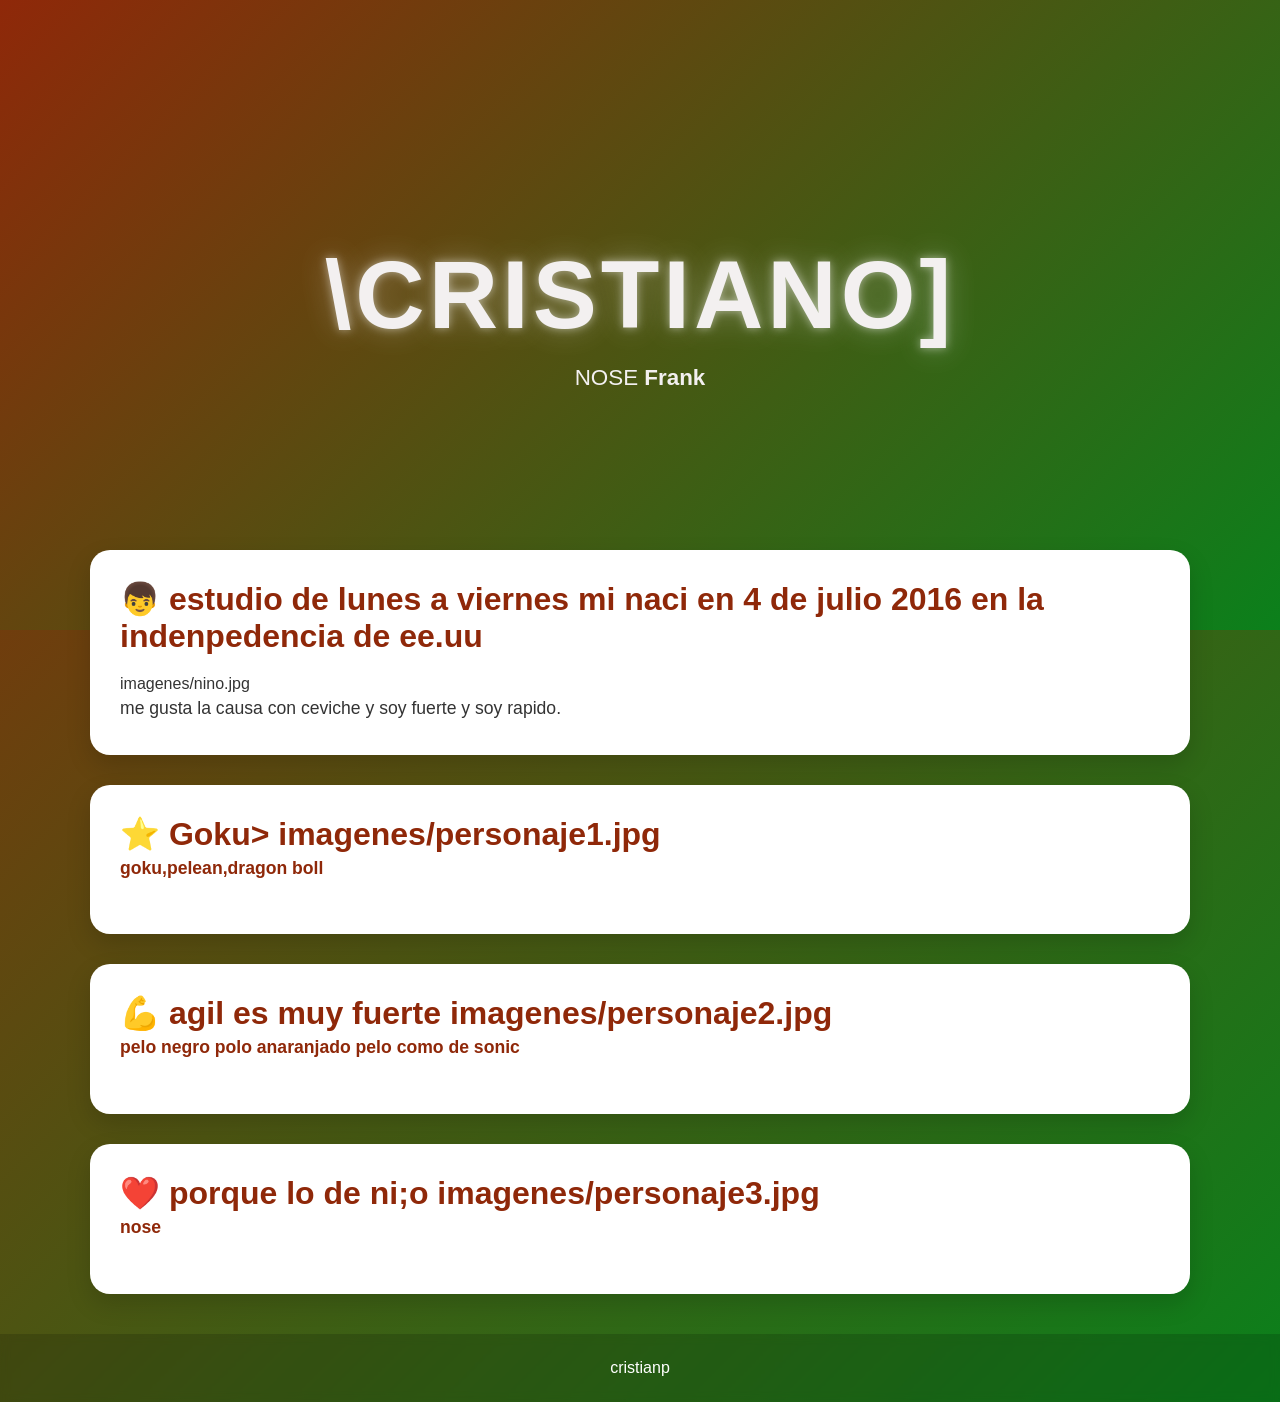
<file: docs/personajeFavorito/index.html>
<!DOCTYPE html>
<html lang="es">

<head>
    <meta charset="UTF-8">
    <meta name="viewport" content="width=device-width, initial-scale=1.0">
    <title>[Nombre del Personaje]</title>
    <link rel="stylesheet" href="style.css">
</head>

<body>

    <header class="hero">
        <div class="hero-content">
            <h1>\cristiano]</h1>
            <p>NOSE <strong>Frank
                </strong></p>
        </div>
    </header>

    <main>

        <section class="card">
            <h2>👦 estudio de lunes a viernes mi naci en 4 de julio 2016 
                en la indenpedencia de ee.uu
            </h2>
            imagenes/nino.jpg

            <p>
                me gusta la causa con ceviche y soy fuerte y soy rapido.
            </p>
        </section>

        <section class="card">
            <h2>⭐ Goku>
            imagenes/personaje1.jpg

            <p>
goku,pelean,dragon boll
            </p>
        </section>

        <section class="card">
            <h2>💪 agil es muy fuerte
            imagenes/personaje2.jpg

            <p>
                pelo negro polo anaranjado pelo como de sonic
            </p>
        </section>

        <section class="card">
            <h2>❤️ porque lo de ni;o
            imagenes/personaje3.jpg

            <p>
                nose
            </p>
        </section>

    </main>

    <footer>
        <p>cristianp
    </footer>

</body>

</html>
</file>
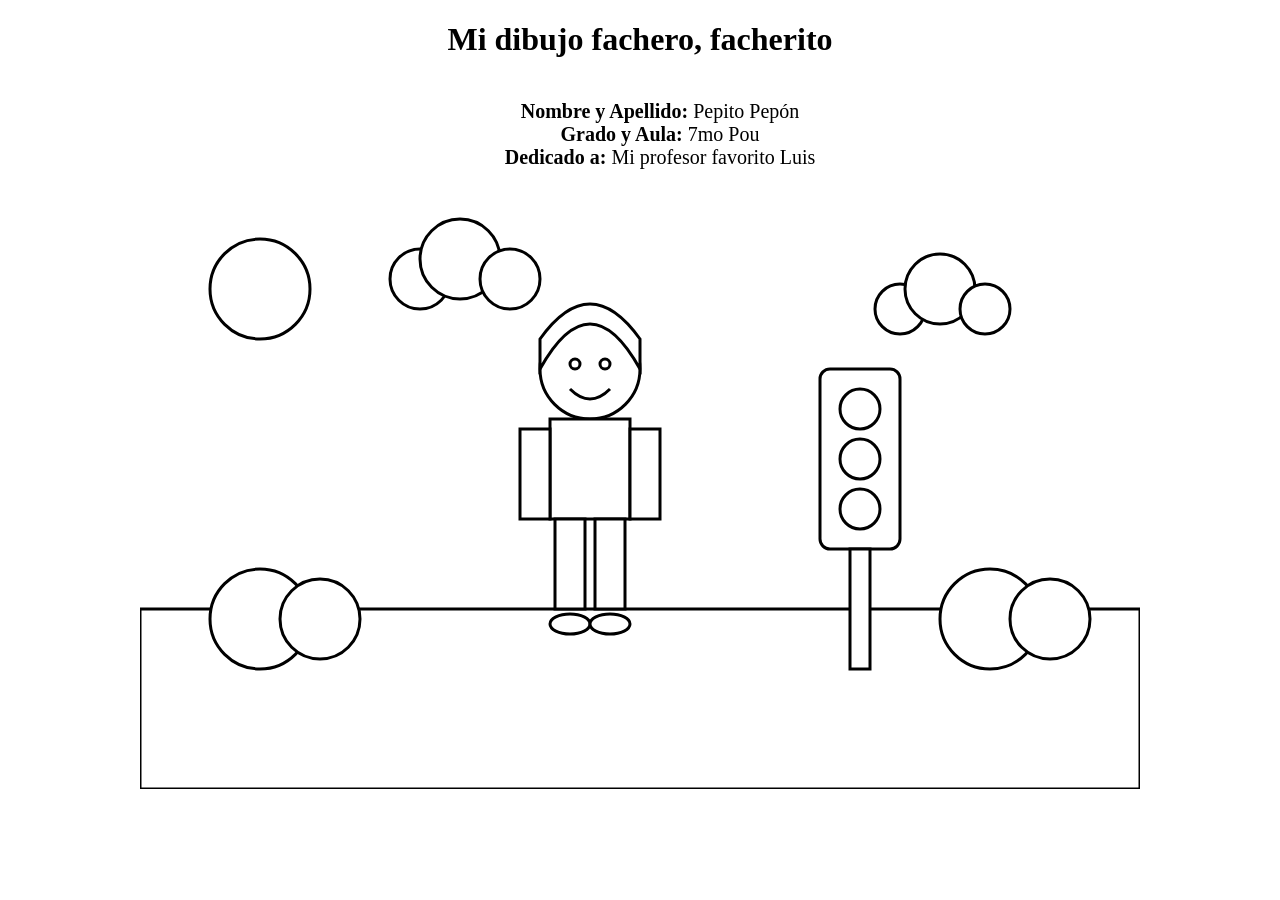
<file: docs/semaforoRGB/index.html>
<!DOCTYPE html>
<html lang="es">
<head>
    <meta charset="UTF-8">
    <title>Dibujo para colorear</title>
    <link rel="stylesheet" href="estilos.css">
</head>
<body>
<h1>Mi dibujo fachero, facherito</h1>
<ul>
  <li><strong>Nombre y Apellido:</strong> Pepito Pepón</li>
  <li><strong>Grado y Aula:</strong> 7mo Pou</li>
  <li><strong>Dedicado a:</strong> Mi profesor favorito Luis</li>
</ul>
<svg viewBox="0 0 1000 600" class="dibujo cielo">

    <!-- Sol -->
    <circle class="sol" cx="120" cy="100" r="50"/>

    <!-- Nubes -->
    <g class="nube">
        <circle class="nube-cuerpo" cx="280" cy="90" r="30"/>
        <circle class="nube-cuerpo" cx="320" cy="70" r="40"/>
        <circle class="nube-cuerpo" cx="370" cy="90" r="30"/>
    </g>

    <g class="nube">
        <circle class="nube-cuerpo" cx="760" cy="120" r="25"/>
        <circle class="nube-cuerpo" cx="800" cy="100" r="35"/>
        <circle class="nube-cuerpo" cx="845" cy="120" r="25"/>
    </g>

    <!-- Césped -->
    <rect class="cesped" x="0" y="420" width="1000" height="180"/>

    <!-- Arbustos -->
    <circle class="arbusto" cx="120" cy="430" r="50"/>
    <circle class="arbusto" cx="180" cy="430" r="40"/>

    <circle class="arbusto" cx="850" cy="430" r="50"/>
    <circle class="arbusto" cx="910" cy="430" r="40"/>

    <!-- Semáforo -->
    <g class="semaforo">

        <rect class="cuerpo-semaforo"
              x="680"
              y="180"
              width="80"
              height="180"
              rx="10"/>

        <circle class="luz-roja"
                cx="720"
                cy="220"
                r="20"/>

        <circle class="luz-amarilla"
                cx="720"
                cy="270"
                r="20"/>

        <circle class="luz-verde"
                cx="720"
                cy="320"
                r="20"/>

        <rect class="palo-semaforo"
              x="710"
              y="360"
              width="20"
              height="120"/>

    </g>

    <!-- Persona -->

    <!-- Cabeza -->
    <circle class="piel"
            cx="450"
            cy="180"
            r="50"/>

    <!-- Cabello -->
    <path class="cabello"
          d="M400 180
             Q450 90 500 180
             L500 150
             Q450 80 400 150 Z"/>

    <!-- Ojos -->
    <circle class="ojo"
            cx="435"
            cy="175"
            r="5"/>

    <circle class="ojo"
            cx="465"
            cy="175"
            r="5"/>

    <!-- Sonrisa -->
    <path class="boca"
          d="M430 200 Q450 220 470 200"/>

    <!-- Polo -->
    <rect class="polo"
          x="410"
          y="230"
          width="80"
          height="100"/>

    <!-- Brazos -->
    <rect class="piel"
          x="380"
          y="240"
          width="30"
          height="90"/>

    <rect class="piel"
          x="490"
          y="240"
          width="30"
          height="90"/>

    <!-- Pantalón -->
    <rect class="pantalon"
          x="415"
          y="330"
          width="30"
          height="90"/>

    <rect class="pantalon"
          x="455"
          y="330"
          width="30"
          height="90"/>

    <!-- Zapatos -->
    <ellipse class="zapato"
             cx="430"
             cy="435"
             rx="20"
             ry="10"/>

    <ellipse class="zapato"
             cx="470"
             cy="435"
             rx="20"
             ry="10"/>

</svg>

</body>
</html>
</file>
<file: docs/personajeFavorito/style.css>
/*======================================
  PALETA DE COLORES
======================================*/
:root {
    --color-primario: #8f2809;
    --color-secundario: #0b801b;
}

/*======================================
  CONFIGURACIÓN GENERAL
======================================*/
* {
    margin: 0;
    padding: 0;
    box-sizing: border-box;
}

body {
    font-family: "Segoe UI", Arial, sans-serif;

    background: linear-gradient(
        135deg,
        var(--color-primario),
        var(--color-secundario)
    );

    min-height: 100vh;
    color: #333;
}

/*======================================
  HERO
======================================*/
.hero {
    height: 70vh;

    display: flex;
    justify-content: center;
    align-items: center;

    text-align: center;

    background: linear-gradient(
        135deg,
        var(--color-primario),
        var(--color-secundario)
    );

    color: rgb(243, 240, 240);
}

.hero-content {
    animation: aparecer 1.5s ease;
}

.hero h1 {
    font-size: clamp(3rem, 8vw, 6rem);
    letter-spacing: 4px;
    text-transform: uppercase;

    text-shadow:
        0 0 10px rgba(255,255,255,.5),
        0 0 30px rgba(255,255,255,.3);

    animation: flotar 3s ease-in-out infinite;
}

.hero p {
    font-size: 1.4rem;
    margin-top: 15px;
}

/*======================================
  CONTENEDOR
======================================*/
main {
    width: 90%;
    max-width: 1100px;

    margin: -80px auto 40px;
}

/*======================================
  TARJETAS
======================================*/
.card {
    background: white;

    margin-bottom: 30px;
    padding: 30px;

    border-radius: 20px;

    box-shadow: 0 10px 25px rgba(0,0,0,.15);

    transition: .3s;
}

.card:hover {
    transform: translateY(-8px);
}

.card h2 {
    color: var(--color-primario);
    margin-bottom: 20px;
    font-size: 2rem;
}

.card img {
    width: 100%;
    max-width: 450px;

    display: block;
    margin: 20px auto;

    border-radius: 15px;

    transition: .4s;
}

.card img:hover {
    transform: scale(1.05);
}

.card p {
    font-size: 1.1rem;
    line-height: 1.8;
}

/*======================================
  FOOTER
======================================*/
footer {
    text-align: center;

    padding: 25px;

    color: white;

    background: rgba(0,0,0,.15);

    backdrop-filter: blur(5px);
}

/*======================================
  ANIMACIONES
======================================*/
@keyframes aparecer {
    from {
        opacity: 0;
        transform: translateY(40px);
    }

    to {
        opacity: 1;
        transform: translateY(0);
    }
}

@keyframes flotar {
    0% {
        transform: translateY(0);
    }

    50% {
        transform: translateY(-10px);
    }

    100% {
        transform: translateY(0);
    }
}

/*======================================
  RESPONSIVE
======================================*/
@media (max-width: 768px) {

    .hero {
        height: 55vh;
    }

    .hero p {
        font-size: 1rem;
    }

    .card {
        padding: 20px;
    }

    .card h2 {
        font-size: 1.5rem;
    }
}
</file>
<file: docs/semaforoRGB/estilos.css>
body{
    margin:0;
    display:flex;
    justify-content:center;
    background:white;
    flex-direction: column;
    align-items: center;

}
h1 {
  text-align: center;
}
ul {
  list-style-type: none;
  display: flex;
  flex-direction: column;
  align-items: center;
  font-size: 20px;
}
.dibujo{
    width:1000px;
}

.cielo,
.sol,
.nube-cuerpo,
.cesped,
.arbusto,
.cuerpo-semaforo,
.luz-roja,
.luz-amarilla,
.luz-verde,
.palo-semaforo,
.piel,
.cabello,
.ojo,
.polo,
.pantalon,
.zapato{
    fill:white;
    stroke:black;
    stroke-width:3;
}
</file>
